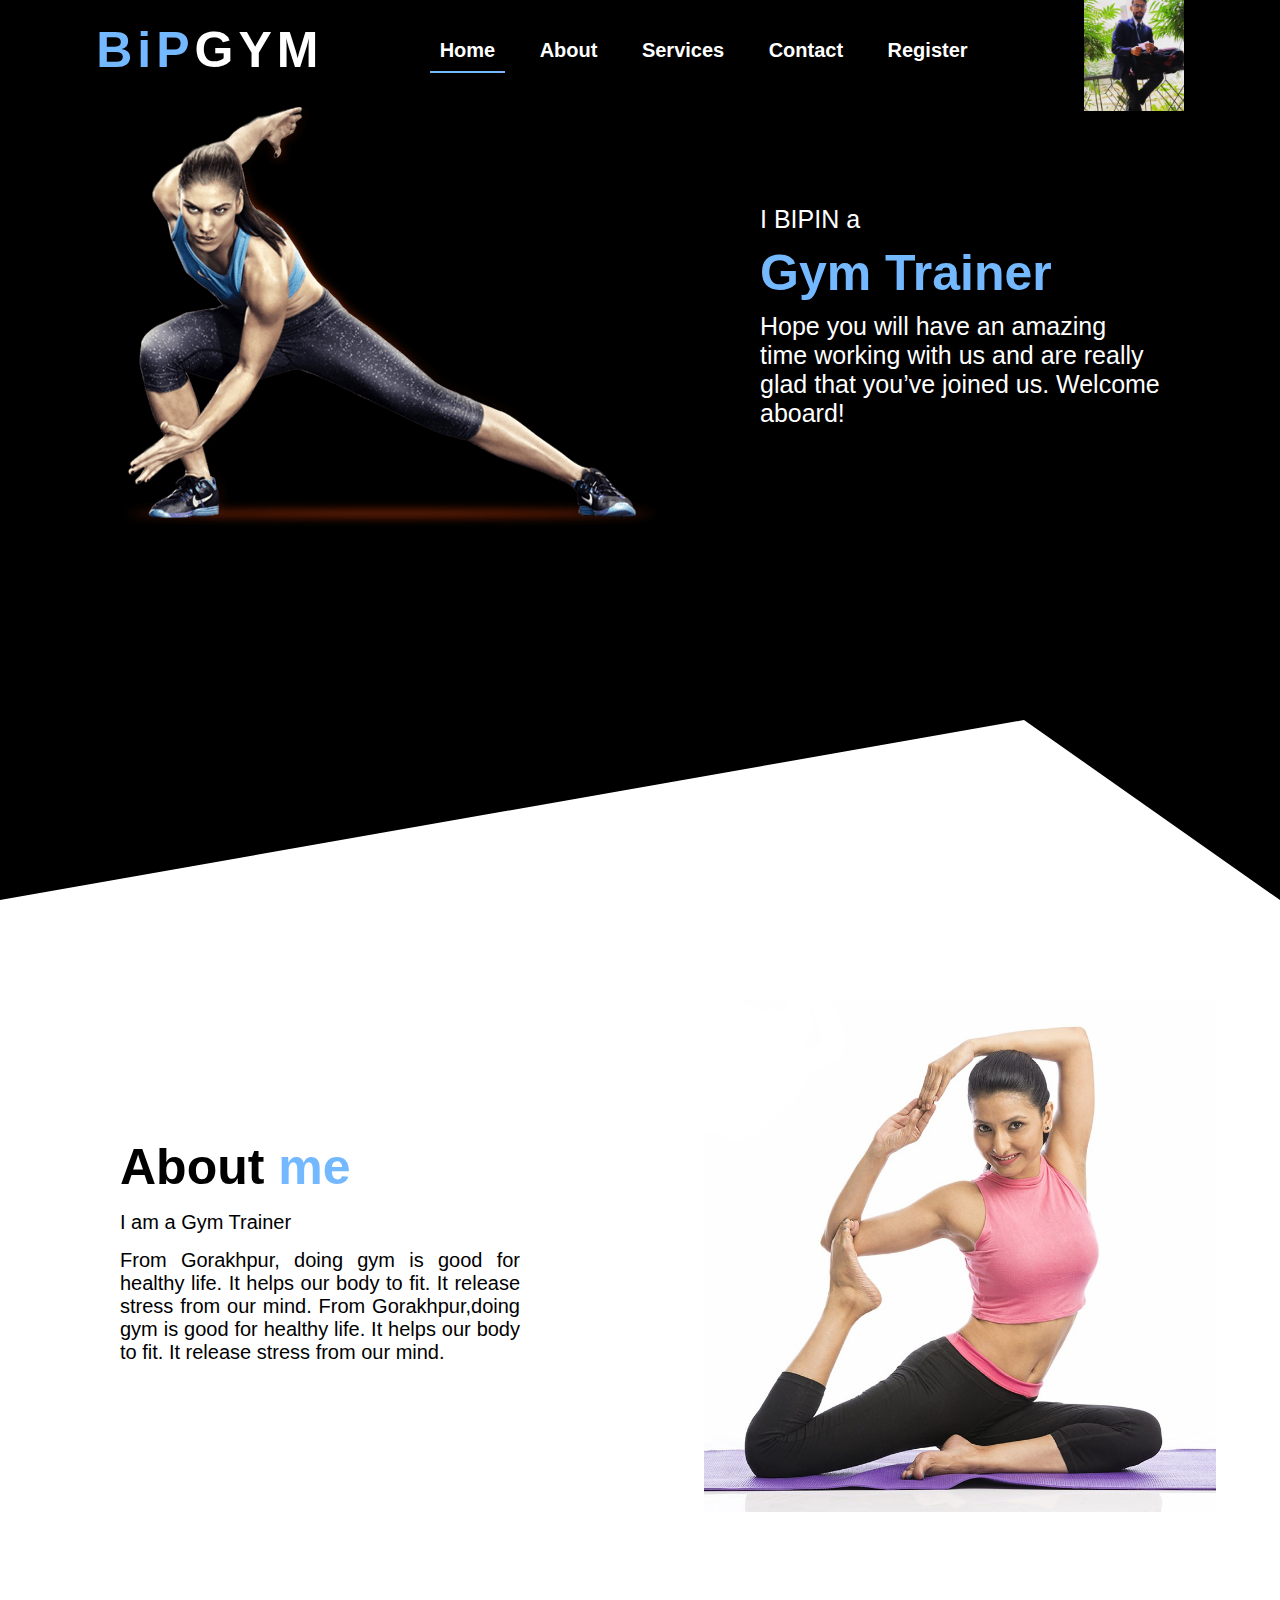
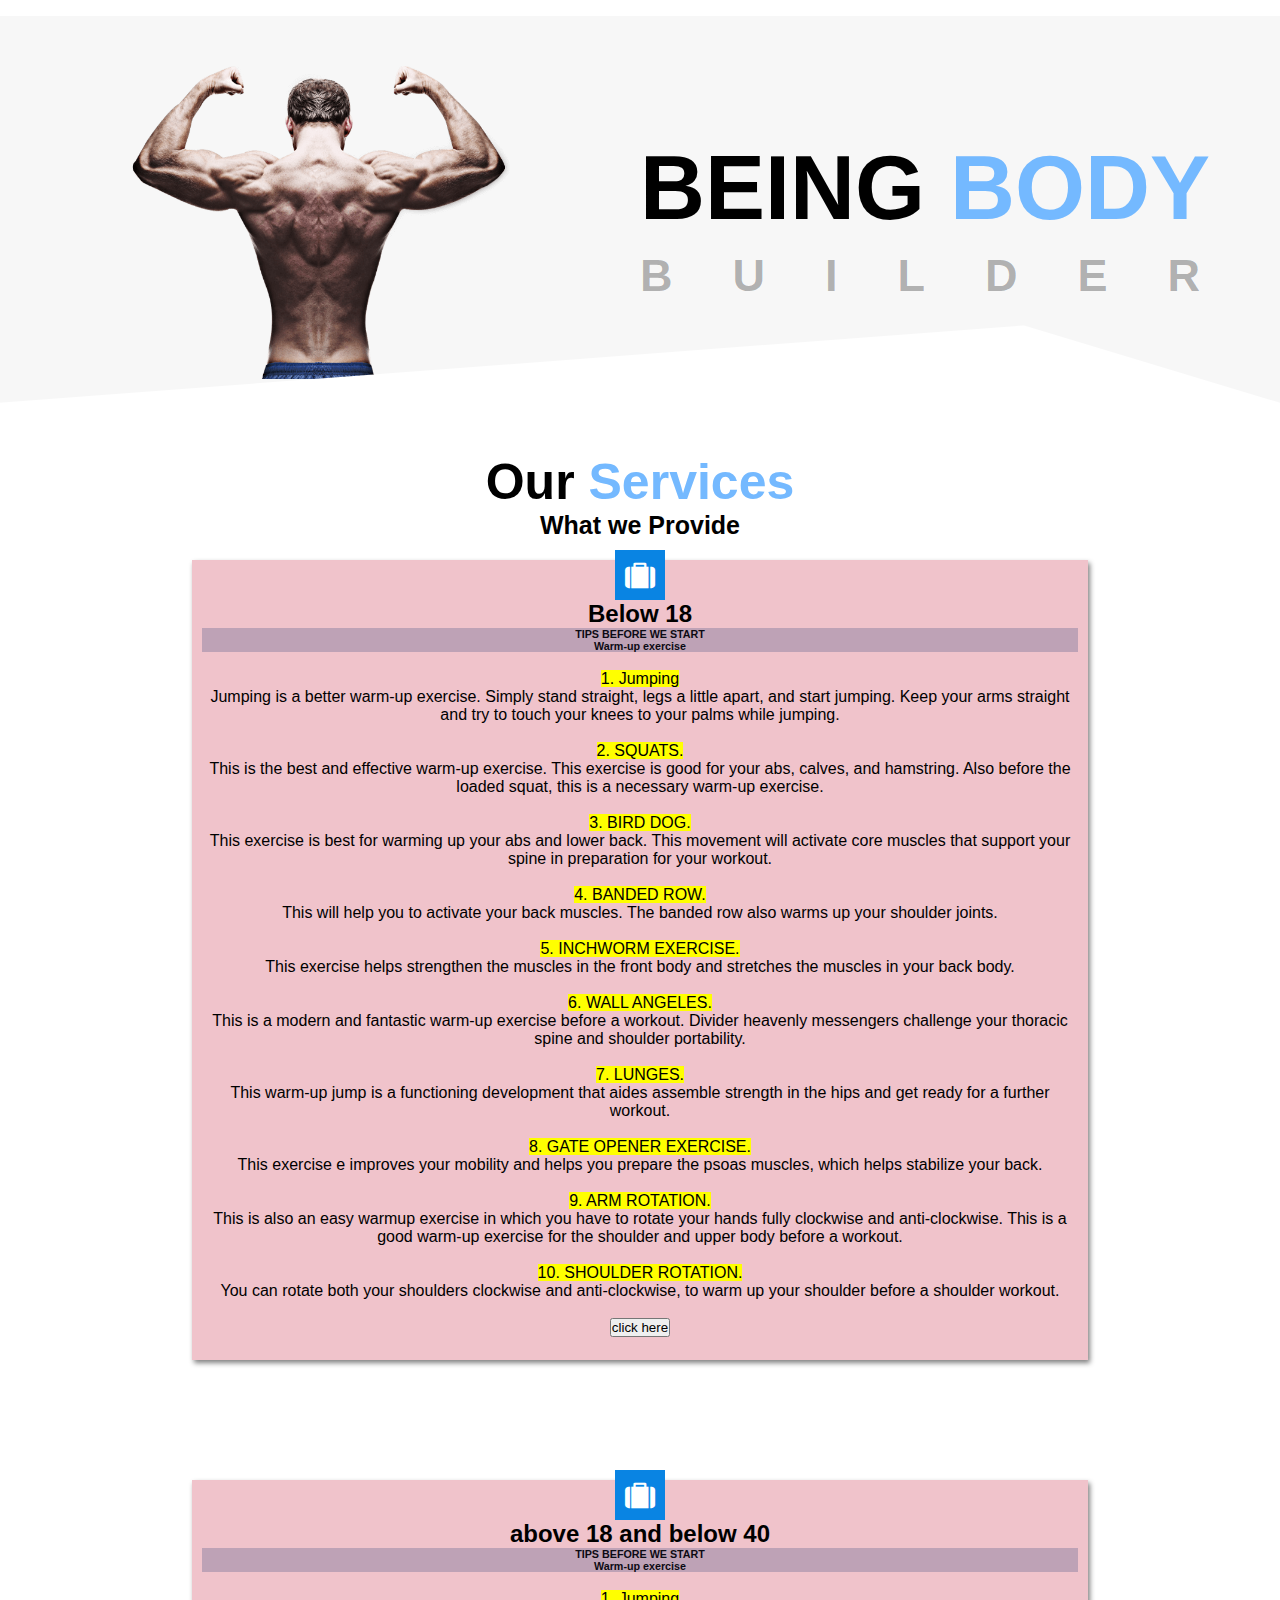
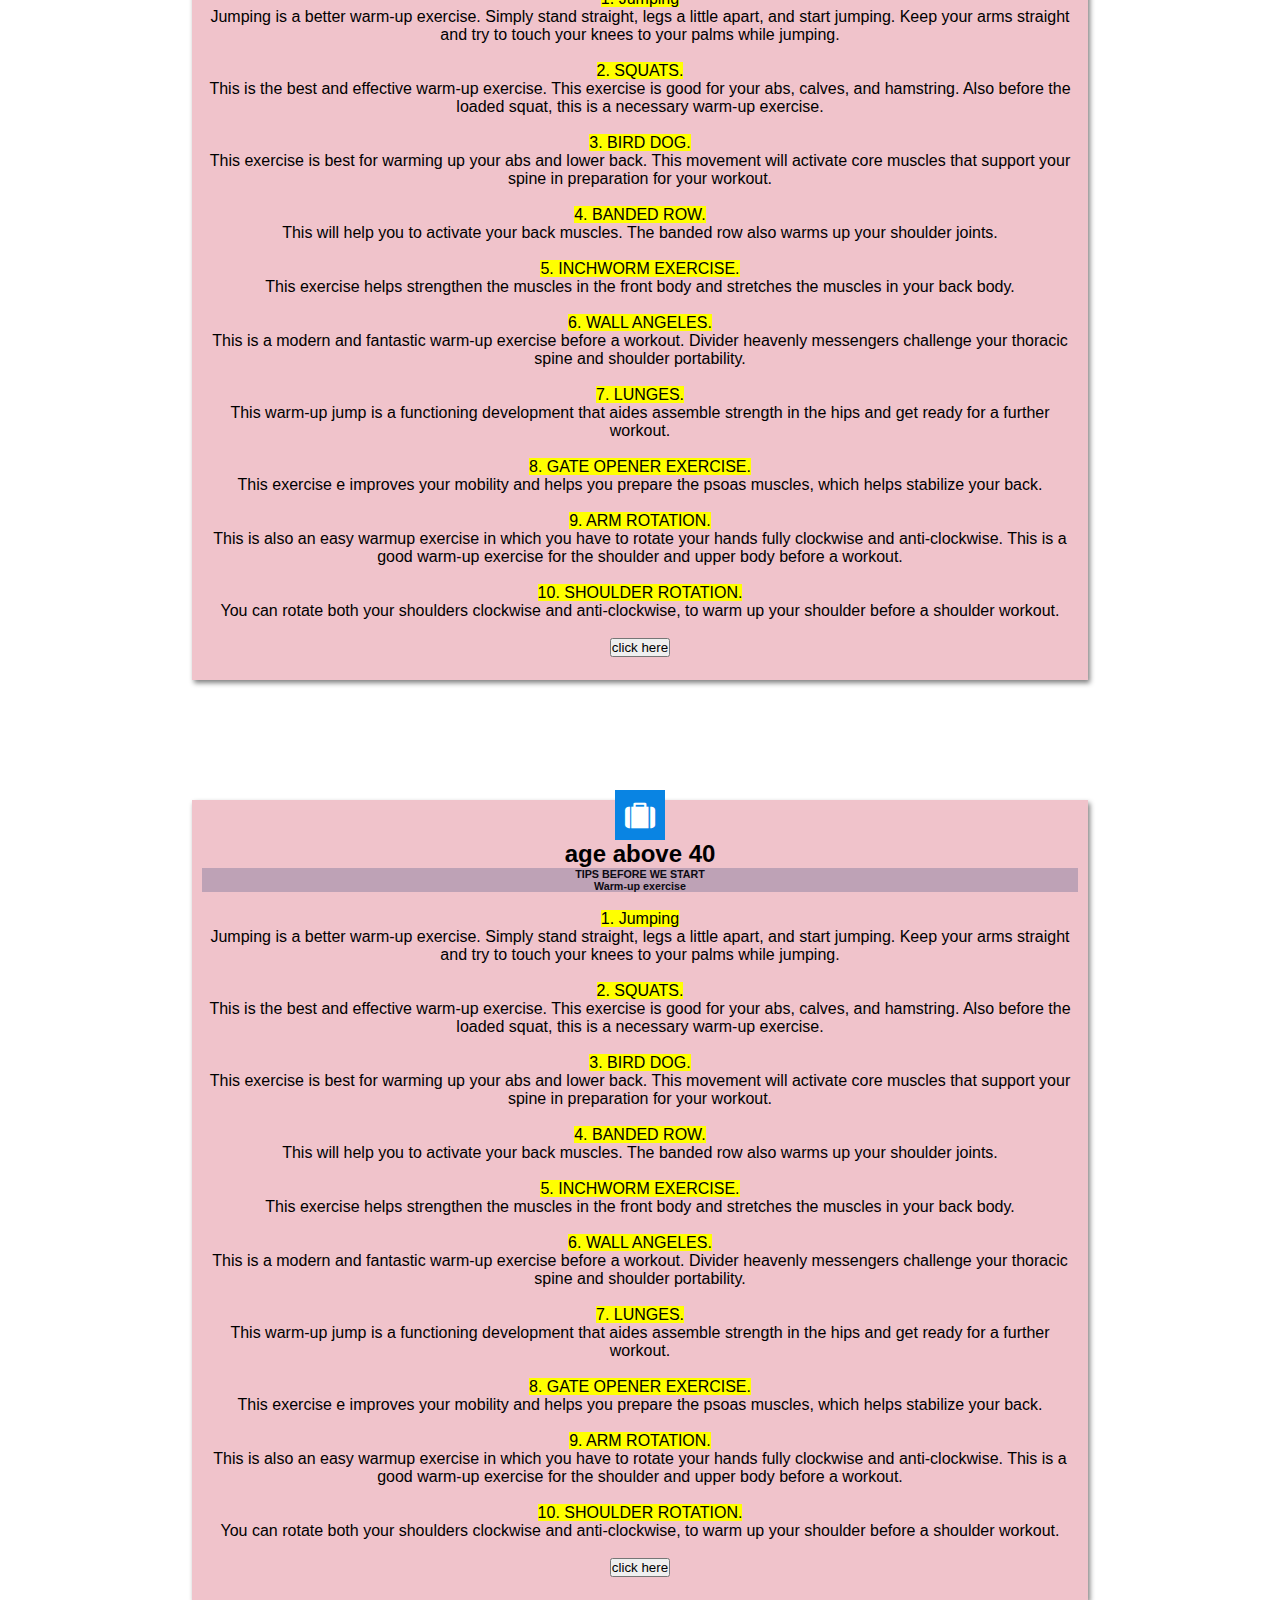
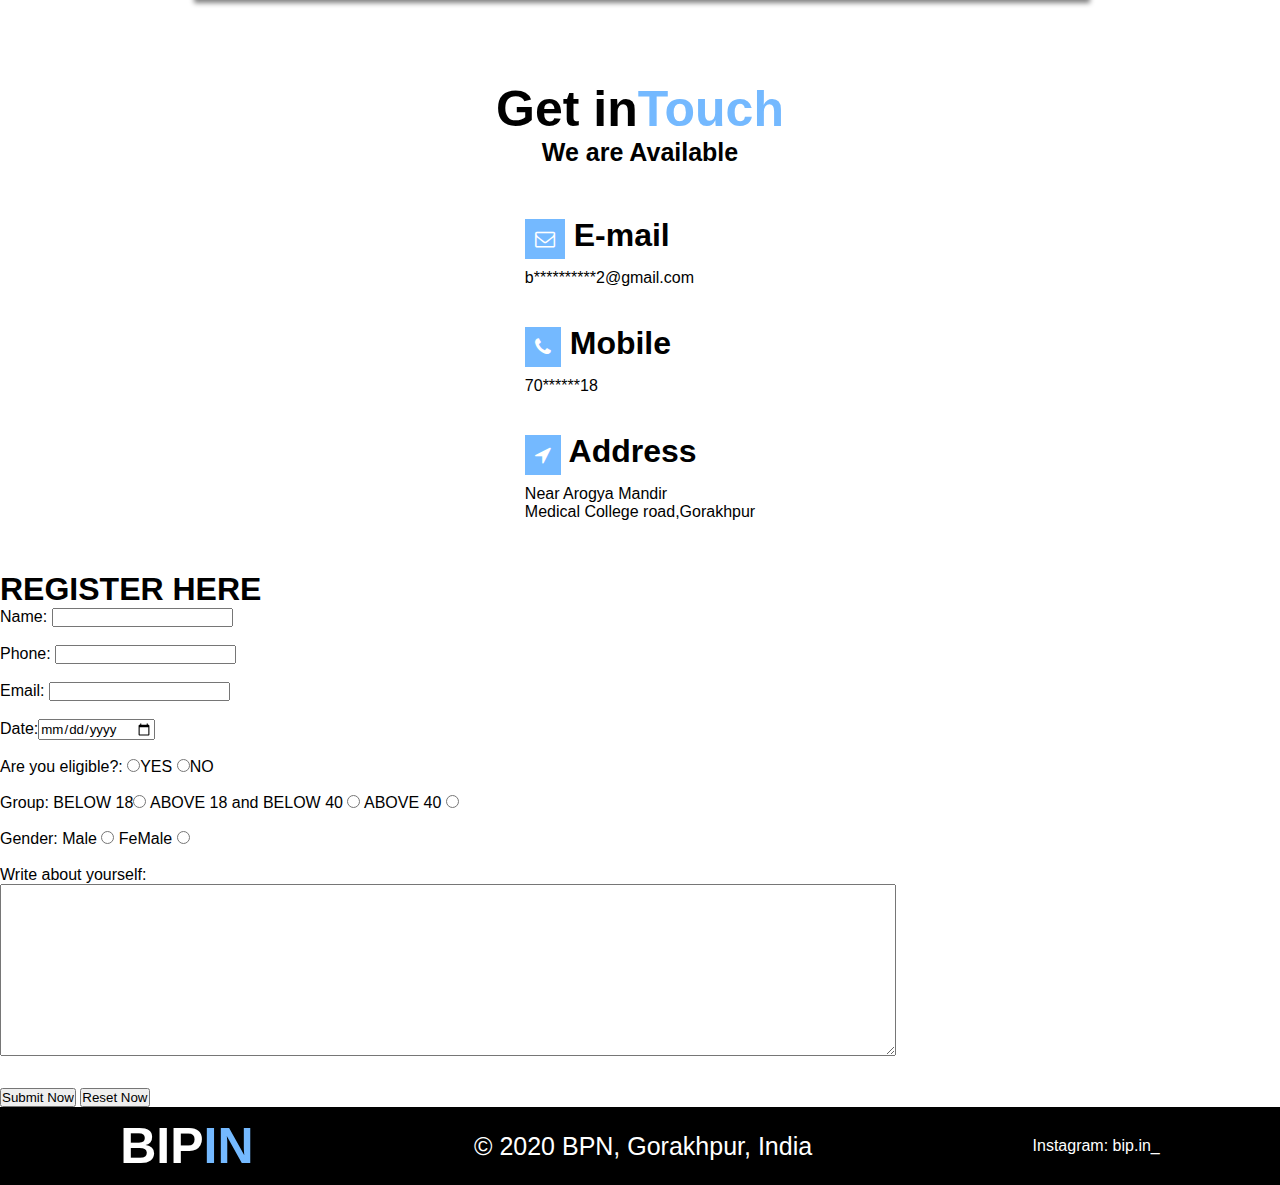
<file: Gym_web/index.html>
<!DOCTYPE html>
<html>

<head>
	<title>Fitness Club</title>
	<link rel="stylesheet" type="text/css" href="style.css">
	<link rel="stylesheet" type="text/css"
		href="https://stackpath.bootstrapcdn.com/font-awesome/4.7.0/css/font-awesome.min.css">
</head>

<body>
	<header>
		<nav>
			<div class="logo">
				<span id="blue">BiP</span>GYM
			</div>
			<div class="menu">
				<a href="#home">Home</a>
				<a href="#about">About</a>
				<a href="#services">Services</a>
				<a href="#contact">Contact</a>
				<a href="#Register">Register</a>
			</div>

			<div class="icon">
				<img src="images/icon1.jpg">
			</div>

		</nav>


		<div class="container">
			<div class="left">
				<img src="images/banner.png">
			</div>
			<div class="right">
				<p>I BIPIN a</p>
				<h1> Gym Trainer</h1>
				<p>Hope you will have an amazing time working with us and are really glad that you’ve joined us. Welcome
					aboard!</p>
			
			</div>
		</div>
	</header>
	<section id="about">
		<div class="about-row">
			<div class="about-left-col">
				<h1> About <span id="blue">me</span></h1>
				<p id="p-title">I am a Gym Trainer</p>
				<p>
					From Gorakhpur, doing gym is good for healthy life. It helps our body to fit. It release stress from
					our mind. From Gorakhpur,doing gym is good for healthy life. It helps our body to fit. It release
					stress from our mind.

				</p>
			
			</div>
			<div class="about-right-col">
				<img src="images/img1.jpg">
			</div>
		</div>
	</section>
	<section id="signup">
		<div class="signup-row">
			<div class="signup-left-col">
				<img src="images/img2.png">
			</div>
			<div class="signup-right-col">
				<h1> BEING <span id="blue">BODY</span></h1>
				<h2>BUILDER</h2>
				<!-- <button class="c-btn">Signup</button> -->

			</div>
		</div>



		<!-- age below 18 -->


	</section>
	<section id="services">
		<div class="services-info">
			<h1>Our <span id="blue">Services</span></h1>
			<p>What we Provide</p>
		</div>
		<div class="services-row">
			<div class="services-box">
				<i class="fa fa-suitcase" aria-hidden="true"></i>
				<h2>Below 18</h2>

				<p>
					

				<h6>TIPS BEFORE WE START <br>Warm-up exercise</h6><br>
				<mark>1. Jumping</mark>
				<br>Jumping is a better warm-up exercise. Simply stand straight, legs a little apart, and start jumping.
				Keep your arms straight and try to touch your knees to your palms while jumping.
				<br><br><mark>2. SQUATS.</mark>
				<br>This is the best and effective warm-up exercise. This exercise is good for your abs, calves, and
				hamstring. Also before the loaded squat, this is a necessary warm-up exercise.
				<br><br><mark>3. BIRD DOG.</mark>
				<br>This exercise is best for warming up your abs and lower back. This movement will activate core
				muscles that support your spine in preparation for your workout.
				<br><br><mark>4. BANDED ROW.</mark>
				<br>This will help you to activate your back muscles. The banded row also warms up your shoulder joints.
				<br><br><mark>5. INCHWORM EXERCISE.</mark>
				<br>This exercise helps strengthen the muscles in the front body and stretches the muscles in your back
				body.
				<br><br><mark>6. WALL ANGELES.</mark>
				<br>This is a modern and fantastic warm-up exercise before a workout. Divider heavenly messengers
				challenge your thoracic spine and shoulder portability.
				<br><br><mark>7. LUNGES.</mark>
				<br>This warm-up jump is a functioning development that aides assemble strength in the hips and get
				ready for a further workout.
				<br><br><mark>8. GATE OPENER EXERCISE.</mark>
				<br>This exercise e improves your mobility and helps you prepare the psoas muscles, which helps
				stabilize your back.
				<br><br><mark>9. ARM ROTATION.</mark>
				<br>This is also an easy warmup exercise in which you have to rotate your hands fully clockwise and
				anti-clockwise. This is a good warm-up exercise for the shoulder and upper body before a workout.
				<br><br><mark>10. SHOULDER ROTATION.</mark>
				<br>You can rotate both your shoulders clockwise and anti-clockwise, to warm up your shoulder before a
				shoulder workout.
				<br>
				<br>
				<a href="below18.html" target="_blank"><button>click here</button></a>

			

				</p>
		

			</div>

		

		</div>
	</section>

	<!-- above 18 and below 40 -->

	<section id="services">
	
		<div class="services-row">
			<div class="services-box">
				<i class="fa fa-suitcase" aria-hidden="true"></i>
				<h2>above 18 and below 40</h2>
				<p>
				
				<h6>TIPS BEFORE WE START <br>Warm-up exercise</h6><br>
				<mark>1. Jumping</mark>
				<br>Jumping is a better warm-up exercise. Simply stand straight, legs a little apart, and start jumping.
				Keep your arms straight and try to touch your knees to your palms while jumping.
				<br><br><mark>2. SQUATS.</mark>
				<br>This is the best and effective warm-up exercise. This exercise is good for your abs, calves, and
				hamstring. Also before the loaded squat, this is a necessary warm-up exercise.
				<br><br><mark>3. BIRD DOG.</mark>
				<br>This exercise is best for warming up your abs and lower back. This movement will activate core
				muscles that support your spine in preparation for your workout.
				<br><br><mark>4. BANDED ROW.</mark>
				<br>This will help you to activate your back muscles. The banded row also warms up your shoulder joints.
				<br><br><mark>5. INCHWORM EXERCISE.</mark>
				<br>This exercise helps strengthen the muscles in the front body and stretches the muscles in your back
				body.
				<br><br><mark>6. WALL ANGELES.</mark>
				<br>This is a modern and fantastic warm-up exercise before a workout. Divider heavenly messengers
				challenge your thoracic spine and shoulder portability.
				<br><br><mark>7. LUNGES.</mark>
				<br>This warm-up jump is a functioning development that aides assemble strength in the hips and get
				ready for a further workout.
				<br><br><mark>8. GATE OPENER EXERCISE.</mark>
				<br>This exercise e improves your mobility and helps you prepare the psoas muscles, which helps
				stabilize your back.
				<br><br><mark>9. ARM ROTATION.</mark>
				<br>This is also an easy warmup exercise in which you have to rotate your hands fully clockwise and
				anti-clockwise. This is a good warm-up exercise for the shoulder and upper body before a workout.
				<br><br><mark>10. SHOULDER ROTATION.</mark>
				<br>You can rotate both your shoulders clockwise and anti-clockwise, to warm up your shoulder before a
				shoulder workout.
				<br>
				<br>


				<a href="btw18&40.html" target="_blank"><button>click here</button></a>

			

				</p>
			

			</div>

	</section>


	<!-- age above 40 -->

	<section id="services">
		
		
		<div class="services-row">
			<div class="services-box">
				<i class="fa fa-suitcase" aria-hidden="true"></i>
				<h2>age above 40</h2>
				<p>
					
				<h6>TIPS BEFORE WE START <br>Warm-up exercise</h6><br>
				<mark>1. Jumping</mark>
				<br>Jumping is a better warm-up exercise. Simply stand straight, legs a little apart, and start jumping.
				Keep your arms straight and try to touch your knees to your palms while jumping.
				<br><br><mark>2. SQUATS.</mark>
				<br>This is the best and effective warm-up exercise. This exercise is good for your abs, calves, and
				hamstring. Also before the loaded squat, this is a necessary warm-up exercise.
				<br><br><mark>3. BIRD DOG.</mark>
				<br>This exercise is best for warming up your abs and lower back. This movement will activate core
				muscles that support your spine in preparation for your workout.
				<br><br><mark>4. BANDED ROW.</mark>
				<br>This will help you to activate your back muscles. The banded row also warms up your shoulder joints.
				<br><br><mark>5. INCHWORM EXERCISE.</mark>
				<br>This exercise helps strengthen the muscles in the front body and stretches the muscles in your back
				body.
				<br><br><mark>6. WALL ANGELES.</mark>
				<br>This is a modern and fantastic warm-up exercise before a workout. Divider heavenly messengers
				challenge your thoracic spine and shoulder portability.
				<br><br><mark>7. LUNGES.</mark>
				<br>This warm-up jump is a functioning development that aides assemble strength in the hips and get
				ready for a further workout.
				<br><br><mark>8. GATE OPENER EXERCISE.</mark>
				<br>This exercise e improves your mobility and helps you prepare the psoas muscles, which helps
				stabilize your back.
				<br><br><mark>9. ARM ROTATION.</mark>
				<br>This is also an easy warmup exercise in which you have to rotate your hands fully clockwise and
				anti-clockwise. This is a good warm-up exercise for the shoulder and upper body before a workout.
				<br><br><mark>10. SHOULDER ROTATION.</mark>
				<br>You can rotate both your shoulders clockwise and anti-clockwise, to warm up your shoulder before a
				shoulder workout.
				<br>
				<br>


				<a href="above40.html" target="_blank"><button>click here</button></a>

			

				</p>
			


			</div>

	</section>









	<section id="contact">
		<div class="services-info">
			<h1>Get in<span id="blue">Touch</span></h1>
			<p> We are Available</p>
		</div>

		<div class="contact-row">
			<div class="contact-left-col">
				
			</div>
			<div class="contact-right-col">
				<h1><i class="fa fa-envelope-o" aria-hidden="true"></i> E-mail</h1>
				<p>b**********2@gmail.com</p><br>
				<h1><i class="fa fa-phone" aria-hidden="true"></i> Mobile</h1>
				<p>70******18</p>
				<br>
				<h1><i class="fa fa-location-arrow" aria-hidden="true"></i> Address</h1>
				<p> Near Arogya Mandir<br>
					Medical College road,Gorakhpur
				</p>
			</div>
		</div>


	</section>



	<!-- form registration -->

	
	<section id="Register">
		<h1>REGISTER HERE</h1>
		<form action="index.php" method="post"> 
			<div>
				Name: <input type="text" name="name" id="name">
			</div>
			<br>
			<div>
				Phone: <input type="number" name="phone" id="phone">
			</div>
			<br>

			<div>
				Email: <input type="email" name="email" id="email">
			</div>
			<br>
			<div>
				Date:<input type="date" name="date" id="">
			</div>

			<br>
			<div>
				Are you eligible?: <input type="radio" name="egble" value="y">YES
		                         <input type="radio" name="egble" value="n">NO
			</div>
			<br>
			<div>
				Group: BELOW 18<input type="radio" name="groupr" value="B18"> ABOVE 18 and BELOW 40 <input type="radio"
					name="group" value="BTW18&40">
				ABOVE 40 <input type="radio" name="group" value="A40">
			</div>
			<br>
			<div>
				Gender: Male <input type="radio" name="gender" value="M"> FeMale <input type="radio" name="gender" value="F">
			</div>
			<br>
			<div>
				Write about yourself:<br><textarea name="about" cols="30" rows="10"></textarea>
			</div>


			<br>
			<div>
				<input type="submit" value="Submit Now">
				<input type="Reset" value="Reset Now">
			</div>
		</form>
	</section>

	<section id="footer">
		<h1>BIP<span id="blue">IN</span></h1>

		<p>&copy; 2020 BPN, Gorakhpur, India </p>Instagram: bip.in_


	</section>




	<!-- INSERT INTO `gym` (`SNo.`, `name`, `phone`, `email`, `date`, `egble`, `group`, `gender`, `about`) VALUES ('3',
	'ankit', '466789123', 'ankit@gmail.com', '2021-06-16', 'y', 'b', 'm', 'this is ankit'); -->
<!-- 

</body>

</html>
</file>
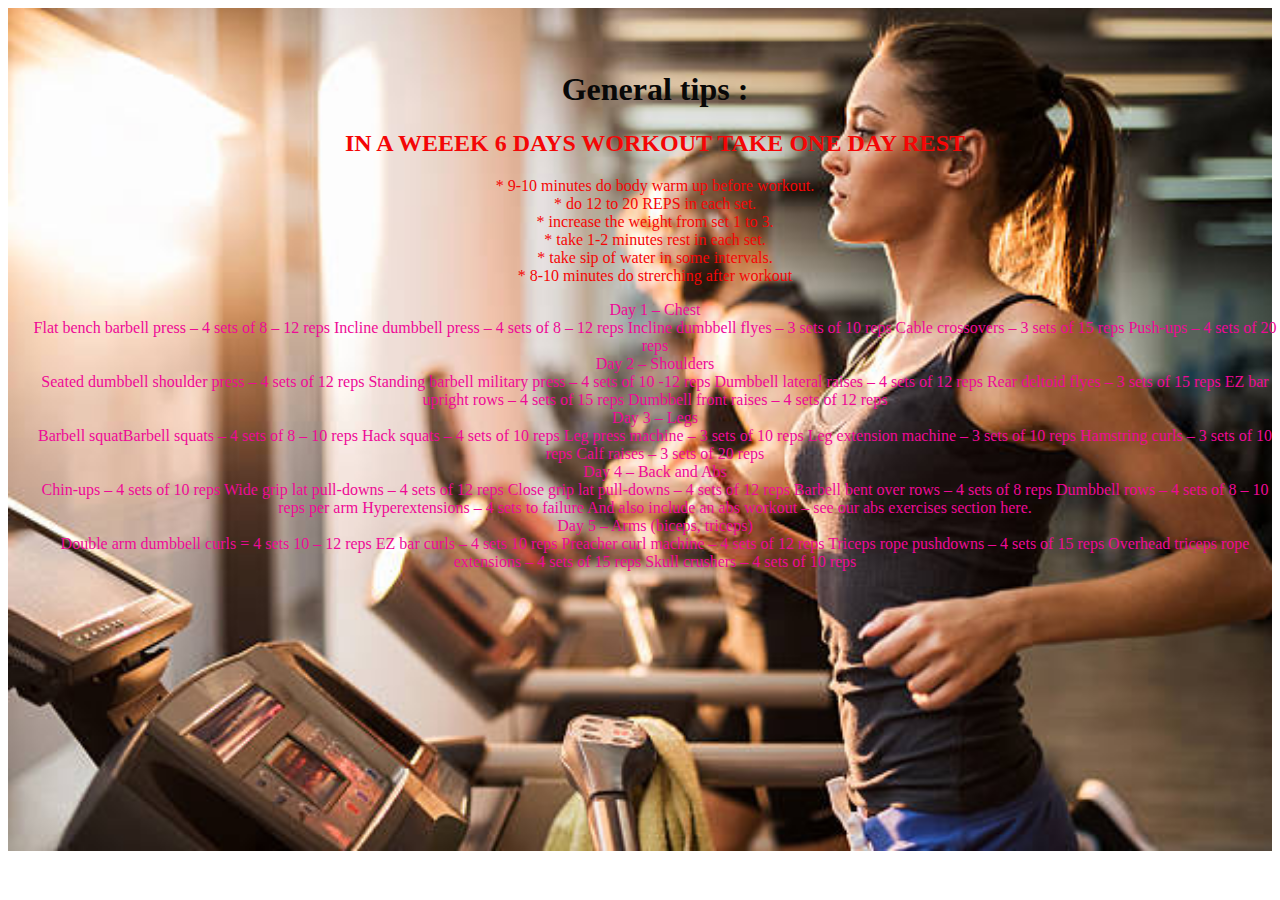
<file: Gym_web/above40.html>
<!DOCTYPE html>
<html lang="en">
<head>
    <meta charset="UTF-8">
    <meta http-equiv="X-UA-Compatible" content="IE=edge">
    <meta name="viewport" content="width=device-width, initial-scale=1.0">
    <title>Above 40</title>
    <style>
       img{
            width: 100%;
	display: flex;
	justify-content: center;
	align-items: center;
	color: white;
        }
        div{
            color: rgb(244 6 6);
            position: absolute;
            left: 30px;
            top: 50px;
            text-align: center;
        }
  h1{
      color: rgb(8, 8, 8);
      text-align: center;
  }
  .plan{
      color: rgb(238, 10, 150);
  }
    </style>
</head>
<body>
    <img src="images/b24.jpg">
    <div>
        <h1>General tips :</h1>
           <P>
               <h2>IN A WEEEK 6 DAYS WORKOUT TAKE ONE DAY REST<BR></h2>
                * 9-10 minutes do body warm up before workout. <br>
                * do 12 to 20 REPS in each set. <br>
                * increase the weight from set 1 to 3.<br>
                * take 1-2 minutes rest in each set.<br>
                * take sip of water in some intervals.<br>
                * 8-10 minutes do strerching after workout<br>
           </P>
    
           <p class="plan">Day 1 – Chest
            <br>
            Flat bench barbell press – 4 sets of 8 – 12 reps
            Incline dumbbell press – 4 sets of 8 – 12 reps
            Incline dumbbell flyes – 3 sets of 10 reps
            Cable crossovers – 3 sets of 15 reps
            Push-ups – 4 sets of 20 reps
            <br>
            Day 2 – Shoulders
            <br>
            Seated dumbbell shoulder press – 4 sets of 12 reps
            Standing barbell military press – 4 sets of 10 -12 reps
            Dumbbell lateral raises – 4 sets of 12 reps
            Rear deltoid flyes – 3 sets of 15 reps
            EZ bar upright rows – 4 sets of 15 reps
            Dumbbell front raises – 4 sets of 12 reps
            <br>
            Day 3 – Legs
            <br>
            Barbell squatBarbell squats – 4 sets of 8 – 10 reps
            Hack squats – 4 sets of 10 reps
            Leg press machine – 3 sets of 10 reps
            Leg extension machine – 3 sets of 10 reps
            Hamstring curls – 3 sets of 10 reps
            Calf raises – 3 sets of 20 reps
            <br>
             Day 4 – Back and Abs
            <br>
            Chin-ups – 4 sets of 10 reps
            Wide grip lat pull-downs – 4 sets of 12 reps
            Close grip lat pull-downs – 4 sets of 12 reps
            Barbell bent over rows – 4 sets of 8 reps
            Dumbbell rows – 4 sets of 8 – 10 reps per arm
            Hyperextensions – 4 sets to failure
            And also include an abs workout – see our abs exercises section here.
            <br>
            Day 5 – Arms (biceps, triceps)
            <br>
            Double arm dumbbell curls = 4 sets 10 – 12 reps
            EZ bar curls – 4 sets 10 reps
            Preacher curl machine – 4 sets of 12 reps
            Triceps rope pushdowns – 4 sets of 15 reps
            Overhead triceps rope extensions – 4 sets of 15 reps
            Skull crushers – 4 sets of 10 reps<br></p>
       </div>
</body>
</html>
</file>
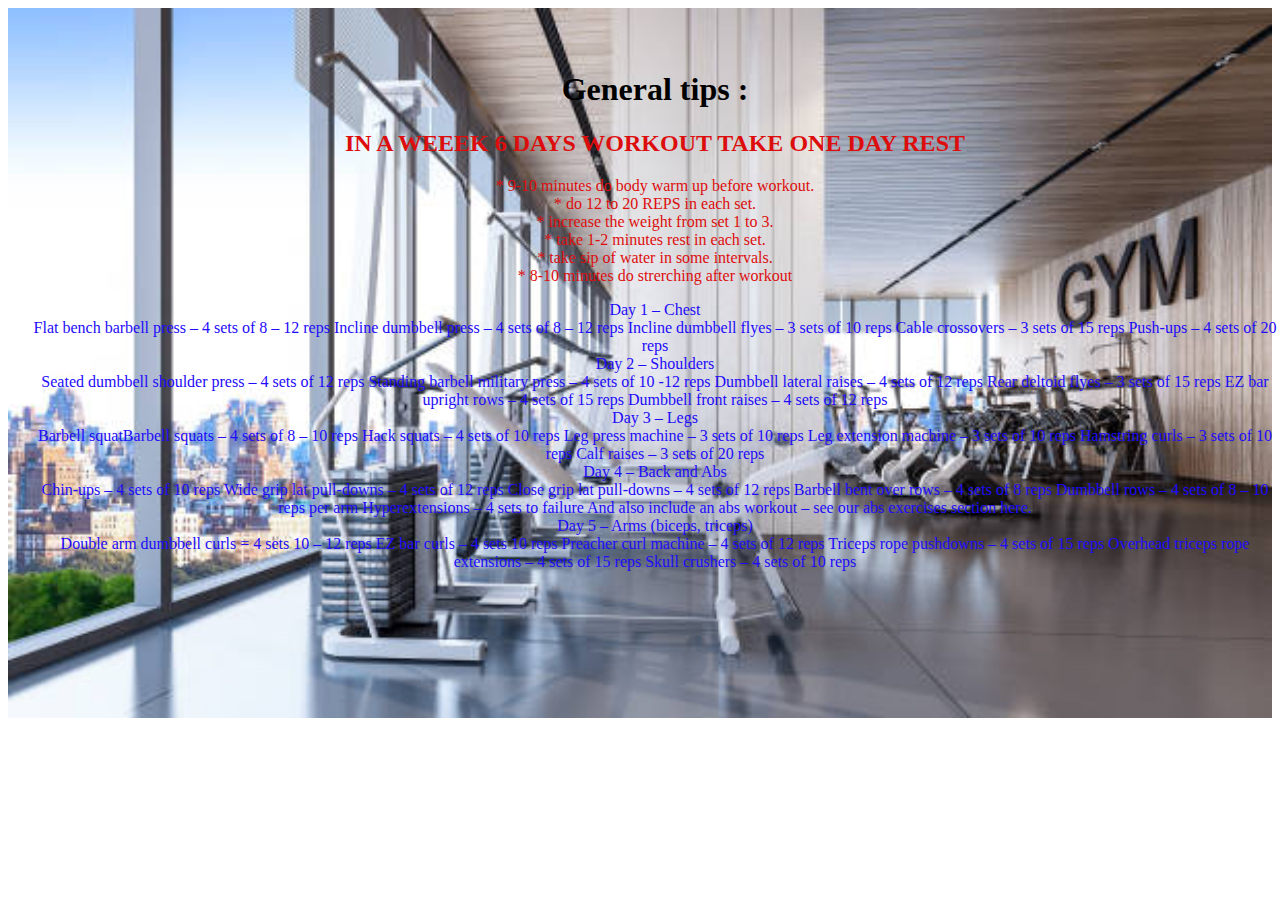
<file: Gym_web/below18.html>
<!DOCTYPE html>
<html lang="en">
<head>
    <meta charset="UTF-8">
    <meta http-equiv="X-UA-Compatible" content="IE=edge">
    <meta name="viewport" content="width=device-width, initial-scale=1.0">
    <title>Below 18 age</title>
    <style>
        img{
            width: 100%;
	display: flex;
	justify-content: center;
	align-items: center;
	color: white;
        }
        div{
            color: rgb(221, 13, 13);
            position: absolute;
            left: 30px;
            top: 50px;
            text-align: center;
        }
  h1{
      color: black;
      text-align: center;
  }
  .plan{
    color: rgb(30 11 250);
  }
    </style>
</head>
<body>
    
        <img src="images/b21.jpg">
        
   <div>
    <h1>General tips :</h1>
       <P>
           <h2>IN A WEEEK 6 DAYS WORKOUT TAKE ONE DAY REST<BR></h2>
            * 9-10 minutes do body warm up before workout. <br>
            * do 12 to 20 REPS in each set. <br>
            * increase the weight from set 1 to 3.<br>
            * take 1-2 minutes rest in each set.<br>
            * take sip of water in some intervals.<br>
            * 8-10 minutes do strerching after workout<br>
       </P>

       <p class="plan">Day 1 – Chest
        <br>
        Flat bench barbell press – 4 sets of 8 – 12 reps
        Incline dumbbell press – 4 sets of 8 – 12 reps
        Incline dumbbell flyes – 3 sets of 10 reps
        Cable crossovers – 3 sets of 15 reps
        Push-ups – 4 sets of 20 reps
        <br>
        Day 2 – Shoulders
        <br>
        Seated dumbbell shoulder press – 4 sets of 12 reps
        Standing barbell military press – 4 sets of 10 -12 reps
        Dumbbell lateral raises – 4 sets of 12 reps
        Rear deltoid flyes – 3 sets of 15 reps
        EZ bar upright rows – 4 sets of 15 reps
        Dumbbell front raises – 4 sets of 12 reps
        <br>
        Day 3 – Legs
        <br>
        Barbell squatBarbell squats – 4 sets of 8 – 10 reps
        Hack squats – 4 sets of 10 reps
        Leg press machine – 3 sets of 10 reps
        Leg extension machine – 3 sets of 10 reps
        Hamstring curls – 3 sets of 10 reps
        Calf raises – 3 sets of 20 reps
        <br>
         Day 4 – Back and Abs
        <br>
        Chin-ups – 4 sets of 10 reps
        Wide grip lat pull-downs – 4 sets of 12 reps
        Close grip lat pull-downs – 4 sets of 12 reps
        Barbell bent over rows – 4 sets of 8 reps
        Dumbbell rows – 4 sets of 8 – 10 reps per arm
        Hyperextensions – 4 sets to failure
        And also include an abs workout – see our abs exercises section here.
        <br>
        Day 5 – Arms (biceps, triceps)
        <br>
        Double arm dumbbell curls = 4 sets 10 – 12 reps
        EZ bar curls – 4 sets 10 reps
        Preacher curl machine – 4 sets of 12 reps
        Triceps rope pushdowns – 4 sets of 15 reps
        Overhead triceps rope extensions – 4 sets of 15 reps
        Skull crushers – 4 sets of 10 reps<br></p>
   </div>
</body>
</html>
</file>
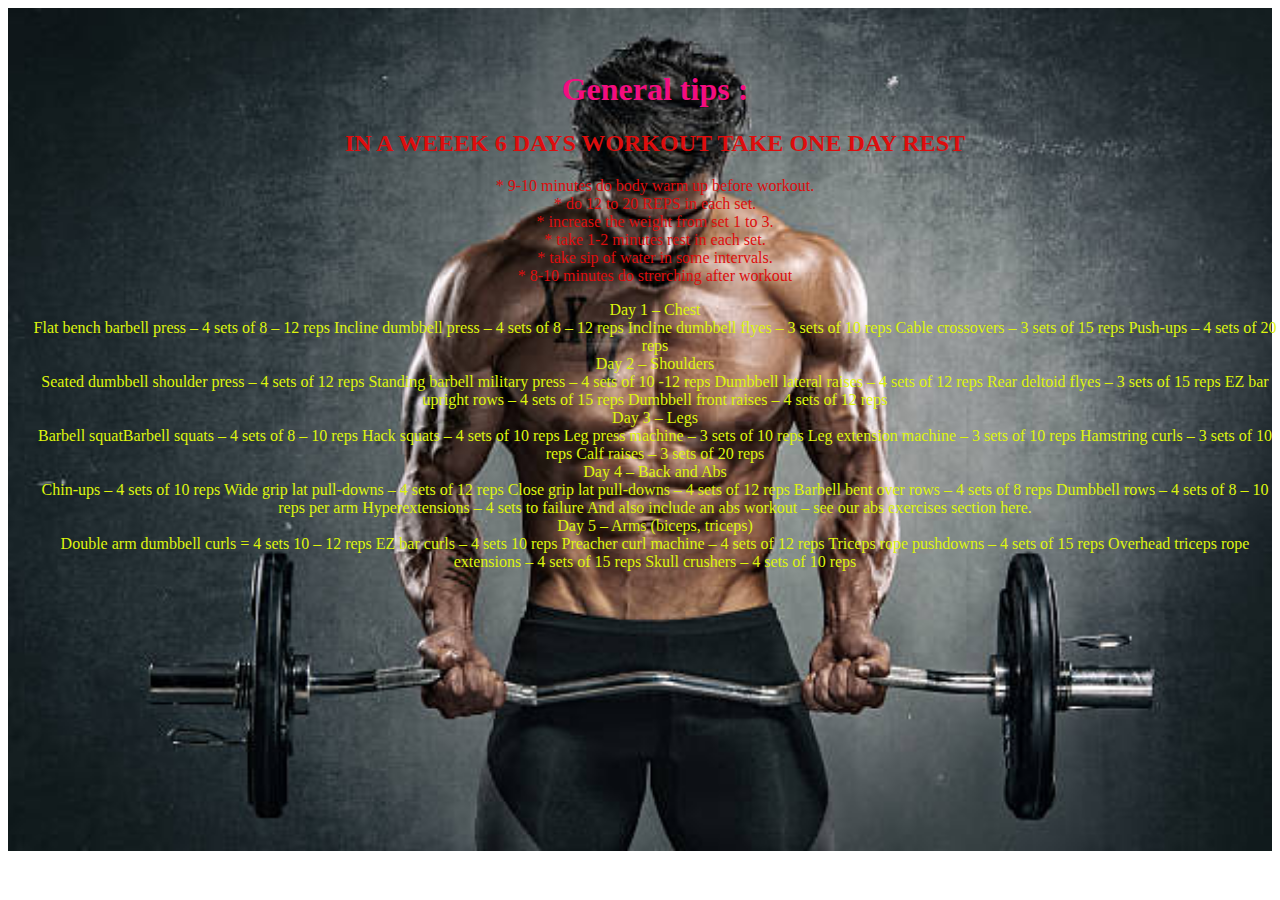
<file: Gym_web/btw18&40.html>
<!DOCTYPE html>
<html lang="en">
<head>
    <meta charset="UTF-8">
    <meta http-equiv="X-UA-Compatible" content="IE=edge">
    <meta name="viewport" content="width=device-width, initial-scale=1.0">
    <title>Between 18 & 40</title>
    <style>
     img{
            width: 100%;
	display: flex;
	justify-content: center;
	align-items: center;
	color: white;
        }
        div{
            color: rgb(221, 13, 13);
            position: absolute;
            left: 30px;
            top: 50px;
        text-align: center;
        }
  h1{
      color: rgb(243, 13, 128);
      text-align: center;
  }
  .plan{
      color: rgb(222, 245, 14);
  }
    </style>
</head>
<body>
    <img src="images/b23.jpg">
    <div>
        <h1>General tips :</h1>
           <P>
               <h2>IN A WEEEK 6 DAYS WORKOUT TAKE ONE DAY REST<BR></h2>
                * 9-10 minutes do body warm up before workout. <br>
                * do 12 to 20 REPS in each set. <br>
                * increase the weight from set 1 to 3.<br>
                * take 1-2 minutes rest in each set.<br>
                * take sip of water in some intervals.<br>
                * 8-10 minutes do strerching after workout<br>
           </P>
    
           <p class="plan">Day 1 – Chest
            <br>
            Flat bench barbell press – 4 sets of 8 – 12 reps
            Incline dumbbell press – 4 sets of 8 – 12 reps
            Incline dumbbell flyes – 3 sets of 10 reps
            Cable crossovers – 3 sets of 15 reps
            Push-ups – 4 sets of 20 reps
            <br>
            Day 2 – Shoulders
            <br>
            Seated dumbbell shoulder press – 4 sets of 12 reps
            Standing barbell military press – 4 sets of 10 -12 reps
            Dumbbell lateral raises – 4 sets of 12 reps
            Rear deltoid flyes – 3 sets of 15 reps
            EZ bar upright rows – 4 sets of 15 reps
            Dumbbell front raises – 4 sets of 12 reps
            <br>
            Day 3 – Legs
            <br>
            Barbell squatBarbell squats – 4 sets of 8 – 10 reps
            Hack squats – 4 sets of 10 reps
            Leg press machine – 3 sets of 10 reps
            Leg extension machine – 3 sets of 10 reps
            Hamstring curls – 3 sets of 10 reps
            Calf raises – 3 sets of 20 reps
            <br>
             Day 4 – Back and Abs
            <br>
            Chin-ups – 4 sets of 10 reps
            Wide grip lat pull-downs – 4 sets of 12 reps
            Close grip lat pull-downs – 4 sets of 12 reps
            Barbell bent over rows – 4 sets of 8 reps
            Dumbbell rows – 4 sets of 8 – 10 reps per arm
            Hyperextensions – 4 sets to failure
            And also include an abs workout – see our abs exercises section here.
            <br>
            Day 5 – Arms (biceps, triceps)
            <br>
            Double arm dumbbell curls = 4 sets 10 – 12 reps
            EZ bar curls – 4 sets 10 reps
            Preacher curl machine – 4 sets of 12 reps
            Triceps rope pushdowns – 4 sets of 15 reps
            Overhead triceps rope extensions – 4 sets of 15 reps
            Skull crushers – 4 sets of 10 reps<br></p>
       </div>
</html>
</file>
<file: Gym_web/style.css>
*{padding: 0; margin:0; box-sizing: border-box; font-family: sans-serif;}

html{
	scroll-behavior: smooth;
	
}


header{
	width: 100%;
	height: 100vh;
	background: black;
	clip-path: polygon(0% 0%,100% 0%, 100% 100%,80% 80%,0% 100%);
}
nav{
	width: 100%;
	height: 100px;
	display: flex;
	justify-content: space-evenly;
	align-items: center;
	color: white;
	

}

.logo{
	font-size: 50px;
	font-weight: bold;
	letter-spacing: 5px;
}
#blue{
	color:#74b9ff;
}

.menu a{
	text-decoration: none;
	color: white;;
	font-size: 20px;
	font-weight: bold;
	padding: 10px;
	margin: 10px;
	
}


.menu a:first-child{
	border-bottom: 2px solid #74b9ff;
}
.icon img{
	width: 100px;
}
.container{
	width: 100%;
	display: flex;
	justify-content: center;
	align-items: center;
	color: white;
}
.left{
	flex-basis: 50%;
}
.right{
	flex-basis: 50%;
	max-width: 400px;
}
.right h1{
	color: #74b9ff;
	font-size: 50px;
}
.right p{
	font-size: 25px;
	margin:10px 0px;
}
.btn{
	background: transparent;
	padding: 10px 20px;
	color: #74b9ff;
	border: 1px solid #74b9ff;
	border-radius: 8px;
}
#about{
	padding: 100px 0px;
}
.about-row{
	width: 100%;
	display: flex;
	justify-content: space-around;
	align-items: center;
}
.about-left-col{
	flex-basis: 50%;

}
.about-right-col{
	flex-basis: 50%;	
	text-align: center;
}
.about-right-col img{
	width: 80%;
}
.about-left-col{
	max-width: 400px;
	margin:auto;
}


.about-left-col h1{
	font-size: 50px;
}
.about-left-col p{
	font-size: 20px;
	text-align: justify;
	margin:15px 0px;
}


.c-btn{
	padding: 10px;
	margin:10px 0px;
	color: white;
	border: none;
	background: #74b9ff;
}

#signup{
	padding-top: 50px;
	padding-bottom: 20px;
	background: rgba(0,0,0,0.03);
	clip-path: polygon(0% 0%,100% 0%, 100% 100%,80% 80%,0% 100%);
}

.signup-row{
	display: flex;
	justify-content: space-around;
	align-items: center;
}
.signup-left-col{
	flex-basis: 50%;
	text-align:center;
}
.signup-left-col img{
	width: 60%;
}
.signup-right-col{
	flex-basis: 50%;
}

.signup-right-col h1{
	font-size: 90px;
}
.signup-right-col h2{
	font-size: 45px;
	letter-spacing: 60px;
	color: rgba(0,0,0,0.3);
	margin:10px 0px;
}


#services{
	padding: 50px 0px;
}
.services-info{
	text-align: center;
}
.services-info h1{
	font-size: 50px;
}
.services-info p{
	font-size: 25px;
	font-weight: bold;
}
.services-row{
	display: grid;
	grid-template-columns: repeat(1,70%);
	grid-auto-rows: minmax(800px,266px);
	grid-gap: 3em;
	justify-content: center;
	padding-top: 20px;
}
.services-box{
	box-shadow: 2px 3px 5px grey;
	padding: 10px;
	text-align: center;
background-color: rgb(240, 195, 203);
}
.services-box i{
	background: #0984e3;
	color: white;
	font-size: 30px;
	padding: 10px;
	margin-top: -20px;
}

#members{
	padding: 100px;
	background: url(images/dumble.png);
	background-size: 35% 35%;
	background-repeat: no-repeat;
	background-position: top right;
}
.member-card{
	text-align: center;
	padding-top: 50px;
	width: 50%;
	margin:auto;
	}

.member-card p{
	margin:20px 0px;
}
.member-card h2{
	margin:20px 0px;
}

#work{
	padding-top: 50px;
	padding-bottom: 200px;
	background: rgba(0,0,0,0.03);
	clip-path: polygon(0% 0%,100% 0%, 100% 100%,80% 80%,0% 100%);
}
.work-box{
	box-shadow: 2px 3px 5px grey;
}

.work-box img{
	width: 100%;
	height: 100%;
}

#contact{
	padding: 30px 0px;
}

.contact-row{
	display: grid;
	justify-content: center;
	align-items: center;
}
.contact-left-col{
	flex-basis: 50%;
	padding-top: 50px;
}
.contact-right-col{
	flex-basis: 50%;
	max-width: 450px;
	margin: auto;
}
.contact-right-col i{
	font-size: 20px;
	padding: 10px;
	background:#74b9ff;
	color: white; 
}
.contact-right-col p{
	margin-top: 10px;
	margin-bottom: 20px;
}


#footer{
	background: black;
	color:white;
	padding: 10px;
	display: flex;

	justify-content: space-around;
	align-items: center;
}


#footer h1{
	font-size: 50px;
}
#footer p{
	font-size: 25px;
}



.form{

	width: 70%;
	margin:auto;
	text-align: center;
}
.form input[type="text"]{
	width: 70%;
	padding: 10px;
	margin-bottom: 10px;
}
textarea{
	width: 70%;
	padding: 10px;
	margin-bottom: 10px;
}



.c_btn{
	background: black;
	color: white;
	padding: 10px;
	width: 50%;
	border:none;
}

/* h1 {
    display: grid;
    font-size: 1.5em;
    margin-block-start: 0.83em;
    margin-block-end: 0.83em;
    margin-inline-start: 303px;
    margin-inline-end: 0px;
    font-weight: bold;
} */


/* .Register {
    display: inline-flex;
    padding: 5px 1px;
    margin: 23px;
} */
h6{
	color: #0c0a13; /*color by hex value*/
	background-color: rgb(190, 162, 182);
	display: -moz-grid;
	
}
</file>
